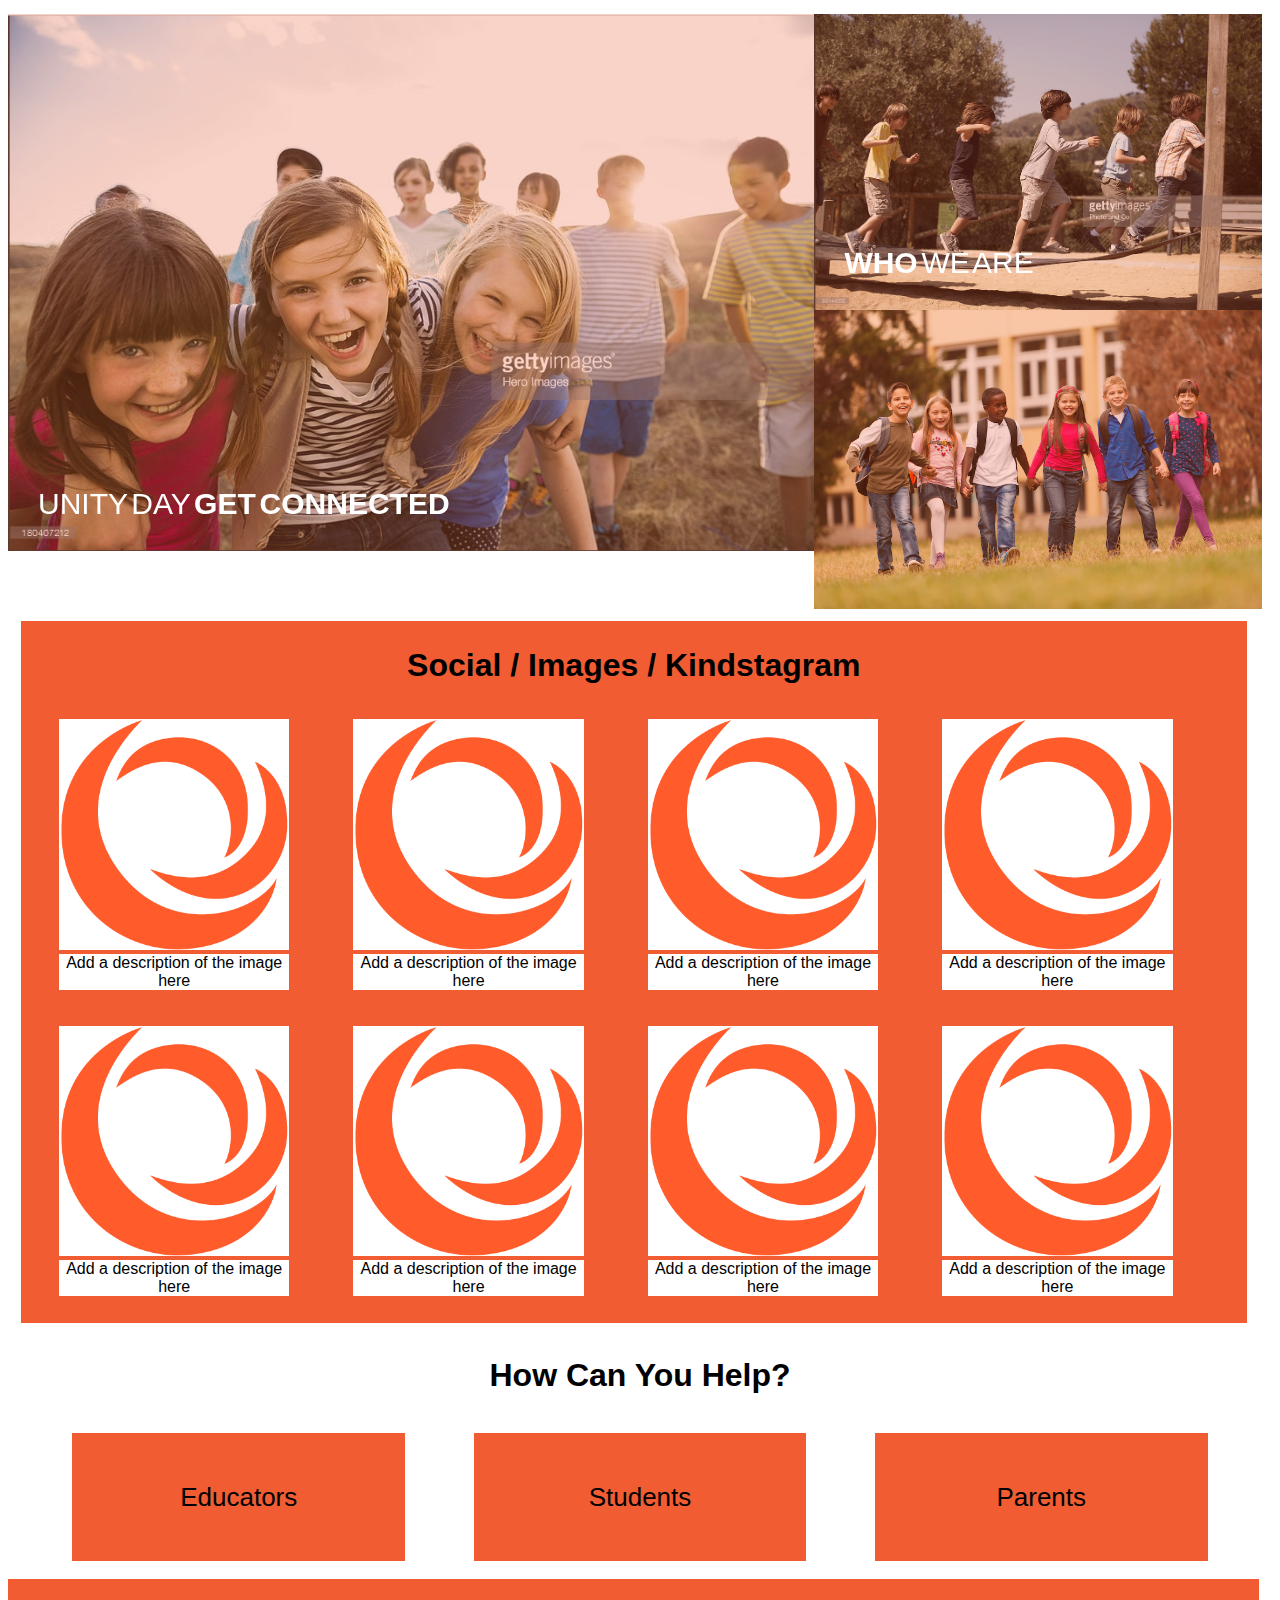
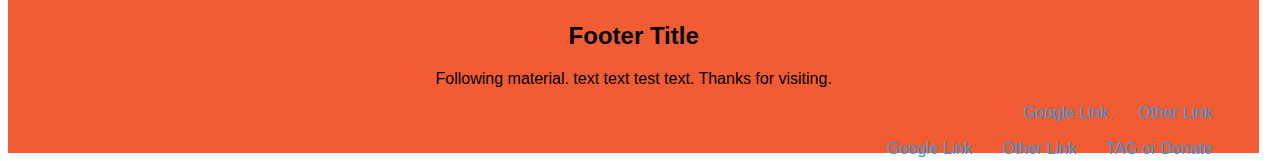
<file: index.html>
<!--PACER MicroSite
Concepted by Keller Grimmer
Developed by Alex Nelson -->

<!DOCTYPE html>
<html lang="en">

<head>
  <meta name="HandheldFriendly" content="True">
  <meta name="MobileOptimized" content="320">
  <meta name="viewport" content="width=device-width, initial-scale=1.0">

  <title>Unity Day</title>
  <link href="main.css" rel="stylesheet">
  <!-- <link href="https://fonts.googleapis.com/css?family=Ubuntu+Mono" rel="stylesheet"> -->
  <link rel="shortcut icon" type="image/png" href="images/U_Logo_Favicon.png"/>
</head>

  <div class="header">
    <!-- <h1>Unity Day Lives Here</h1> -->
  </div>
<secion>
  <div class="grid" style="width: 99vw;">
<!-- col 1 -->
    <figure class="effect-goliath" style="margin: 0px;  width:63vw; height: auto;">
      <img src="images/imgleft.png"/>
      <figcaption>
        <h2>Unity Day <span>Get Connected</span></h2>
        <!-- <p class="icon-links">
          <a href="https://www.facebook.com/PACERsNationalBullyingPreventionCenter" target="_blank">
            <img src="images/facebookicon_medium.webp"></img>
          </a>
          <a href="https://twitter.com/PACER_NBPC" target="_blank">
            <img src="images/facebookicon_medium.webp"></img>
          </a>
          <a href="https://instagram.com/pacer_nbpc/" target="_blank">
            <img src="images/instagramicon_medium.webp"></img>
          </a>
          <a href="https://www.pinterest.com/PACER_NBPC/" target="_blank">
            <img src="images/pinteresticon_medium.webp"></img>
          </a>
        </p> -->
        <p class="description">What are your true colors when it comes to bullying? If you care about safe and supportive schools and communities make your color ORANGE on Unity Day.</p>
      </figcaption>
      <!-- <h3> That’s the day everyone can come together – in schools, communities, and online – and send one large ORANGE message of support, hope, and unity to show that we are together against bullying and united for kindness, acceptance and inclusion.</h3> -->
    </figure>

<!-- col 2 -->
    <div class="row">
      <figure class="effect-goliath" style="display: block; margin: 0px; width:35vw; height: auto;">
        <img src="images/imgright.png"/>
        <figcaption>
          <h2><span>who</span> we are</h2>
          <p class="icon-links"></p>
            <a href="www.pacer.org" target="_blank">
              <img src="images/nbpc-logo.png" ></img>
            </a>
          <p class="description">PACER about text goes here</p>
        </figcaption>     
      </figure>
    </div> 
<!-- row start -->
    <div class="row">  
      <figure class="effect-goliath" style="display: block; margin: 0px; width:35vw; height: auto;">
        <img src="images/hold_hands.jpeg"/>
        <figcaption>
          <p>Unity Day <span>Events</span></p>
          <p class="icon-links">
            <!-- <a href="#"><span class="icon-heart"><img src="images/favicon_pacer.ico"></img></span></a> -->
            <!-- <a href="#"><span class="icon-eye"></span></a> -->
            <!-- <a href="#"><span class="icon-paper-clip"></span></a> -->
          </p>
          <a href="http://www.pacer.org/bullying/nbpm/" target="_blank"></a>
        </figcaption>     
      </figure>
    </div>
    <!-- row end -->
  </div>
</section>


  <!-- Social Grid -->
<section>
  <div class="gallery" style="width: 99%; background: #F15C32;">
    <h1>Social /  Images  /  Kindstagram</h1>

    <div class="gallery" style="width: 23vw; height:auto;">
      <!-- <a target="_blank" href="img_fjords.jpg"> -->
        <img src="images/nbpc-logo.png">
      <!-- </a> -->
      <div class="desc">Add a description of the image here</div>
    </div>

    <div class="gallery" style="width: 23vw; height:auto;">
      <!-- <a target="_blank" href="img_forest.jpg"> -->
        <img src="images/nbpc-logo.png">
      <!-- </a> -->
      <div class="desc">Add a description of the image here</div>
    </div>

    <div class="gallery" style="width: 23vw; height:auto;">
      <!-- <a target="_blank" href="img_lights.jpg"> -->
        <img src="images/nbpc-logo.png">
      <!-- </a> -->
      <div class="desc">Add a description of the image here</div>
    </div>

    <div class="gallery" style="width: 23vw; height:auto;">
      <!-- <a target="_blank" href="img_mountains.jpg"> -->
        <img src="images/nbpc-logo.png">
      <!-- </a> -->
      <div class="desc">Add a description of the image here</div>
    </div>

 <div class="gallery" style="width: 23vw; height:auto;">
      <!-- <a target="_blank" href="img_fjords.jpg"> -->
        <img src="images/nbpc-logo.png">
      <!-- </a> -->
      <div class="desc">Add a description of the image here</div>
    </div>

    <div class="gallery" style="width: 23vw; height:auto;">
      <!-- <a target="_blank" href="img_forest.jpg"> -->
        <img src="images/nbpc-logo.png">
      <!-- </a> -->
      <div class="desc">Add a description of the image here</div>
    </div>

    <div class="gallery" style="width: 23vw; height:auto;">
      <!-- <a target="_blank" href="img_lights.jpg"> -->
        <img src="images/nbpc-logo.png">
      <!-- </a> -->
      <div class="desc">Add a description of the image here</div>
    </div>

    <div class="gallery" style="width: 23vw; height:auto;">
      <!-- <a target="_blank" href="img_mountains.jpg"> -->
        <img src="images/nbpc-logo.png">
      <!-- </a> -->
      <div class="desc">Add a description of the image here</div>
    </div>    
  </div>
</section>
    
    <div class="grid" sytle="width: 99%; background: white;">
      <h1>How Can You Help?</h1><br>
      <button href="www.pacer.org">Educators</button>
      <button href="google.com">Students</button>
      <button href="http://www.pacer.org/bullying/resources/parents/working-with-school.asp" target="_blank">
        Parents</button>
      <br><br>
    </div>




 <!--    <div class="test1"> 
      <h2 class="test12"> Middle Text </h2>

    </div>
    <div class="test2"> 
      <h2 class="test22"> Middle Text </h2>

    </div> -->

    <footer class="footer">
      <br>
      <h2> Footer Title</h2>
      <p>Following material. text text test text. Thanks for visiting.</p>
      <div style="float: right; margin-right: 15px;">
        <a href="www.google.com" style="margin-right: 2vw;" target="_blank"> Google Link</a>
        <a href="www.facebook.com" style="margin-right: 2vw;" target="_blank"> Other Link</a>
      </div><br><br>
      <div style="float: right; margin-right: 15px;">
        <a href="www.google.com" style="margin-right: 2vw;" target="_blank"> Google Link</a>
        <a href="www.facebook.com" style="margin-right: 2vw;" target="_blank"> Other Link</a>
        <a href="http://togetheragainst.org/" style="margin-right: 2vw;" target="_blank"> TAG or Donate</a>
      </div>
    </footer>
    <footer class="footer">



</html>
</file>
<file: main.css>
/*PACER October MicroSite
 *developed by Alex Nelson
*/

input[type=checkbox] {
    display: block;
    width: 9vw;
    height: 9vh;
    -webkit-appearance: none;
    outline: none;
    background-repeat: no-repeat;
    background-position: center center;
    background-size: contain;
}
button {
    /*font-family: 'Ubuntu Mono', monospace;*/
    font-size: 26px;
    /*font-color: white;*/
    border: transparent;
    background: #F15C32;
    text-align: center;
    vertical-align: center;
    height: 10vw;
    width: 26vw;
    margin: 0 2.5vw 0 2.5vw;
}
button:hover {
    /*background: blue;*/
    opacity: .6;
}

h1 { text-align: center; }

a { color: black; }

.floating-box {
    display: inline-block;
    float: left;
    text-align: center;
    width: 32%;
    height: 50%;
    margin: auto;
    border: 1px solid #73AD21;
    font-size: 3.5vw;
    /*font-size: 28px;*/
    word-wrap: break-word;
}

.link span { color:#F15C32; font-size:15px; }
.link:hover span { font-color:#F15C32; }

.button span { color:#F15C32; font-size:15px; }
.button:hover span { font-style:italic; }


.blink span { color:black; /*font-size:15px;*/ }
.blink:hover span { font-style:italic; }

.header {
    text-align: center;
    padding-top: .5%;
    float: center;
    width: 100vw;
}

.footer {
    float: center;
    text-align: center;
    /*font-size: 14px;*/
    /*position: absolute;*/
    padding: .5vh .5vw .5vh .5vw;
    width: 99%;
    /*vertical-align: center;*/
    /*padding: 1rem;*/
    background: #F15C32;
}

.block {
    height: 100px;
    width: 100px;
    /*display:inline-block;*/
    /*margin: 10px;*/
}

section {
    width: 100%;
    min-height: 100%;
    display:table;
    height:inherit;
    padding: 1%;
    text-align: center;
}
.row {
    width: 100%;
    height: 100%;
    display:table-row;
    /*background: #ddd;*/
}
.col-left {
    width: 66%;
    display: table-cell;
    /*vertical-align: middle*/
    /*background: MidnightBlue*/
}
.col-right {
    width: 34%;
    display: table-cell;
    /*vertical-align: middle;*/
    text-align: center;
}

/*div.scroll {
   background-color: #00FFFF ;
   width: 100vw;
   height: 80vw;
   overflow: scroll;
}

div.hidden {
   background-color: #00FF00 ;
   width: 100vw;
   height: 80vw;
   overflow: hidden;
}*/

div.gallery {
    padding: .5vh .5vw .5vh .5vw;
    /*border: 1px solid #ccc;*/
    float: left;
    /*width: 24.5vw;*/
    display: block;
}

div.gallery:hover {
    /*border: 1px solid #777;*/
}

div.gallery img {
    padding: 1vh 1vw 0vh 1vw;
    width: 20vw;
    height: auto;
}

div.desc {
    /*padding: .5em;*/
    margin: 0vh 1vw 2vh 2vw;
    text-align: center;
    background: white;
    width: 18vw;
    /*height: auto;*/
}




/*--------------------------------------------------------------------------------------------------------*/
/*--------START EFFECT STYLING--------*/
/*---------------------------------------------------------------------------------------------------------*/
@font-face {
    font-weight: normal;
    font-style: normal;
    font-family: 'feathericons';
   /* src:url('../fonts/feathericons/feathericons.eot?-8is7zf');
    src:url('../fonts/feathericons/feathericons.eot?#iefix-8is7zf') format('embedded-opentype'),
        url('../fonts/feathericons/feathericons.woff?-8is7zf') format('woff'),
        url('../fonts/feathericons/feathericons.ttf?-8is7zf') format('truetype'),
        url('../fonts/feathericons/feathericons.svg?-8is7zf#feathericons') format('svg');*/
}

.grid {
    /*position: relative;*/
    /*margin: 0 auto;*/
    /*padding: 1em 0 4em;*/
    /*max-width: 1000px;*/
    list-style: none;
    text-align: center;
    width: 100%;
}

/* Common style */
.grid figure {
    position: relative;
    float: left;
    overflow: auto;
    /*margin: 10px 1%;*/
    /*min-width: 320px;*/
    /*max-width: 480px;*/
    /*max-height: 360px;*/
    /*width: 48%;*/
    /*background: #3085a3;*/
    background: #F15C32;
    text-align: center;
    cursor: pointer;
}

.grid figure img {
    position: relative;
    display: block;
    /*min-height: 100%;*/
    /*max-width: 100%;*/
    width: 100%;
    opacity: 0.75;
}

.grid figure figcaption {
    padding: 2em;
    color: #fff;
    /*color: orange;*/
    text-transform: uppercase;
    font-size: 1.25em;
    -webkit-backface-visibility: hidden;
    backface-visibility: hidden;
}

.grid figure figcaption::before,
.grid figure figcaption::after {
    pointer-events: none;
}

.grid figure figcaption,
.grid figure figcaption > a {
    position: absolute;
    top: 0;
    left: 0;
    width: 100%;
    height: 100%;
}

/* Anchor will cover the whole item by default */
/* For some effects it will show as a button */
.grid figure figcaption > a {
    z-index: 1000;
    text-indent: 200%;
    white-space: nowrap;
    font-size: 0;
    opacity: 0;
}

.grid figure h2 {
    word-spacing: -0.15em;
    font-weight: 300;
}

.grid figure h2 span {
    font-weight: 800;
}

.grid figure h2,
.grid figure p {
    margin: 0;
}

.grid figure p {
    letter-spacing: 1px;
    word-spacing: -0.15em;
    font-size: 68.5%;
    font-weight: 200;
}

.grid figure p span {
    font-weight: 800;
}

/*---------------*/
/***** Zoe *****/
/*---------------*/

figure.effect-zoe figcaption {
    top: auto;
    bottom: 0;
    padding: 1em;
    height: 3.75em;

    /*background: #fff;*/
    background-color: white;
    color: #3c4a50;
    /*color: orange;*/
    -webkit-transition: -webkit-transform 0.35s;
    transition: transform 0.35s;
    -webkit-transform: translate3d(0,100%,0);
    transform: translate3d(0,100%,0);
}

figure.effect-zoe h2 {
    float: left;
}

figure.effect-zoe p.icon-links a {
    float: right;
    color: #3c4a50;
    /*color: orange;*/
    font-size: 1.4em;
}

figure.effect-zoe:hover p.icon-links a:hover,
figure.effect-zoe:hover p.icon-links a:focus {
    color: #252d31;
    /*color: orange;*/
}


/*FLAG*/
figure.effect-goliath p.description {
    position: absolute;
    bottom: -1em;
    /*padding: 2em;*/
    color: #fff;
    text-transform: none;
    text-align: left;
    font-size: 80%;
    opacity: 0;
    -webkit-transition: opacity 0.35s;
    transition: opacity 0.35s;
    -webkit-backface-visibility: hidden; /* Fix for Chrome 37.0.2062.120 (Mac) */
}

figure.effect-zoe h2,
figure.effect-zoe p.icon-links a {
    -webkit-transition: -webkit-transform 0.35s;
    transition: transform 0.35s;
    -webkit-transform: translate3d(0,200%,0);
    transform: translate3d(0,200%,0);
}

figure.effect-zoe p.icon-links a span::before {
    display: inline-block;
    padding: 8px 10px;
    font-family: 'feathericons';
    speak: none;
    -webkit-font-smoothing: antialiased;
    -moz-osx-font-smoothing: grayscale;
}

.icon-eye::before {
    content: '\e000';
}

.icon-paper-clip::before {
    content: '\e001';
}

.icon-heart::before {
    content: '\e024';
}

figure.effect-zoe h2 {
    display: inline-block;
}


/*FLAG*/
figure.effect-goliath:hover p.description {
    opacity: 1;
}

/*FLAG*/
figure.effect-zoe:hover img {
    color: #F15C32;
    opacity: 0.2;
    filter: alpha(opacity=30);

}

figure.effect-zoe:hover figcaption,
figure.effect-zoe:hover h2,
figure.effect-zoe:hover p.icon-links a {
    -webkit-transform: translate3d(0,0,0);
    transform: translate3d(0,0,0);
}

figure.effect-zoe:hover h2 {
    -webkit-transition-delay: 0.05s;
    transition-delay: 0.05s;
}

figure.effect-zoe:hover p.icon-links a:nth-child(3) {
    -webkit-transition-delay: 0.1s;
    transition-delay: 0.1s;
}

figure.effect-zoe:hover p.icon-links a:nth-child(2) {
    -webkit-transition-delay: 0.15s;
    transition-delay: 0.15s;
}

figure.effect-zoe:hover p.icon-links a:first-child {
    -webkit-transition-delay: 0.2s;
    transition-delay: 0.2s;
}
@font-face {
    font-weight: normal;
    font-style: normal;
    font-family: 'codropsicons';
    src:url('../fonts/codropsicons/codropsicons.eot');
    src:url('../fonts/codropsicons/codropsicons.eot?#iefix') format('embedded-opentype'),
        url('../fonts/codropsicons/codropsicons.woff') format('woff'),
        url('../fonts/codropsicons/codropsicons.ttf') format('truetype'),
        url('../fonts/codropsicons/codropsicons.svg#codropsicons') format('svg');
}

*, *:after, *:before { -webkit-box-sizing: border-box; box-sizing: border-box; }
.clearfix:before, .clearfix:after { display: table; content: ''; }
.clearfix:after { clear: both; }

body {
    /*background: #2f3238;*/
    background: white
    color: #fff;
    font-weight: 400;
    font-size: 1em;
    font-family: 'Raleway', Arial, sans-serif;
}

a {
    outline: none;
    color: #3498db;
    text-decoration: none;
}

a:hover, a:focus {
    color: #528cb3;
}

.content {
    margin: 0 auto;
    /*max-width: 1000px;*/
}

.content > h2 {
    clear: both;
    margin: 0;
    padding: 4em 1% 0;
    color: #484B54;
    font-weight: 800;
    font-size: 1.5em;
}

.content > h2:first-child {
    padding-top: 0em;
}

/* Header */
.codrops-header {
    margin: 0 auto;
    padding: 4em 1em;
    text-align: center;
}

.codrops-header h1 {
    margin: 0;
    font-weight: 800;
    font-size: 4em;
    line-height: 1.3;
}

.codrops-header h1 span {
    display: block;
    padding: 0 0 0.6em 0.1em;
    color: #74777b;
    font-weight: 300;
    font-size: 45%;
}

/* Demo links */
.codrops-demos {
    clear: both;
    padding: 1em 0 0;
    text-align: center;
}

.content + .codrops-demos {
    padding-top: 5em;
}

.codrops-demos a {
    display: inline-block;
    margin: 0 0px;
    padding: 1em 1.5em;
    text-transform: uppercase;
    font-weight: bold;
}

.codrops-demos a:hover,
.codrops-demos a:focus,
.codrops-demos a.current-demo {
    background: #3c414a;
    color: #fff;
}

/* To Navigation Style */
.codrops-top {
    width: 100%;
    text-transform: uppercase;
    font-weight: 800;
    font-size: 0.69em;
    line-height: 2.2;
}

.codrops-top a {
    display: inline-block;
    padding: 1em 2em;
    text-decoration: none;
    letter-spacing: 1px;
}

.codrops-top span.right {
    float: right;
}

.codrops-top span.right a {
    display: block;
    float: left;
}

.codrops-icon:before {
    margin: 0 0px;
    text-transform: none;
    font-weight: normal;
    font-style: normal;
    font-variant: normal;
    font-family: 'codropsicons';
    line-height: 1;
    speak: none;
    -webkit-font-smoothing: antialiased;
}

.codrops-icon-drop:before {
    content: "\e001";
}

.codrops-icon-prev:before {
    content: "\e004";
}

/* Related demos */
.related {
    clear: both;
    padding: 6em 1em;
    font-size: 120%;
}

.related > a {
    display: inline-block;
    /*margin: 20px 10px;*/
    padding: 25px;
    border: 1px solid #4f7f90;
    text-align: center;
}

.related a:hover {
    border-color: #39545e;
}

.related a img {
    max-width: 100%;
    opacity: 0.8;
}

.related a:hover img,
.related a:active img {
    opacity: 1;
}

.related a h3 {
    margin: 0;
    /*padding: 0.5em 0 0.3em;*/
    max-width: 300px;
    text-align: left;
}

@media screen and (max-width: 25em) {
    .codrops-header {
        font-size: 75%;
    }
    .codrops-icon span {
        display: none;
    }
}
.test1 {

    background-color:#F15C32;
    width:31vw;
    height: 40vh;
    display: inline-block;
}
.test2 {

    background-color:purple;
    width:62vw;
    height: 80vh;
    display: inline-block;
}
figure.effect-goliath {
    background: #F15C32;
    opacity: 
}

figure.effect-goliath img,
figure.effect-goliath h2 {
    -webkit-transition: -webkit-transform 0.35s;
    transition: transform 0.35s;
}

figure.effect-goliath img {
    color:#F15C32;
    -webkit-backface-visibility: hidden;
    backface-visibility: hidden;
}

figure.effect-goliath h2,
figure.effect-goliath p {
    position: absolute;
    bottom: 0;
    left: 0;
    padding: 30px;
}

figure.effect-goliath p {
    text-transform: none;
    font-size: 90%;
    opacity: 0;
    -webkit-transition: opacity 0.35s, -webkit-transform 0.35s;
    transition: opacity 0.35s, transform 0.35s;
    -webkit-transform: translate3d(0,50px,0);
    transform: translate3d(0,50px,0);
}

figure.effect-goliath:hover img {
    color:#F15C32;
    -webkit-transform: translate3d(0,-80px,0);
    transform: translate3d(0,-80px,0);
}

figure.effect-goliath:hover h2 {
    -webkit-transform: translate3d(0,-100px,0);
    transform: translate3d(0,-100px,0);
}

figure.effect-goliath:hover p {
    opacity: 1;
    -webkit-transform: translate3d(0,0,0);
    transform: translate3d(0,0,0);
}
</file>
